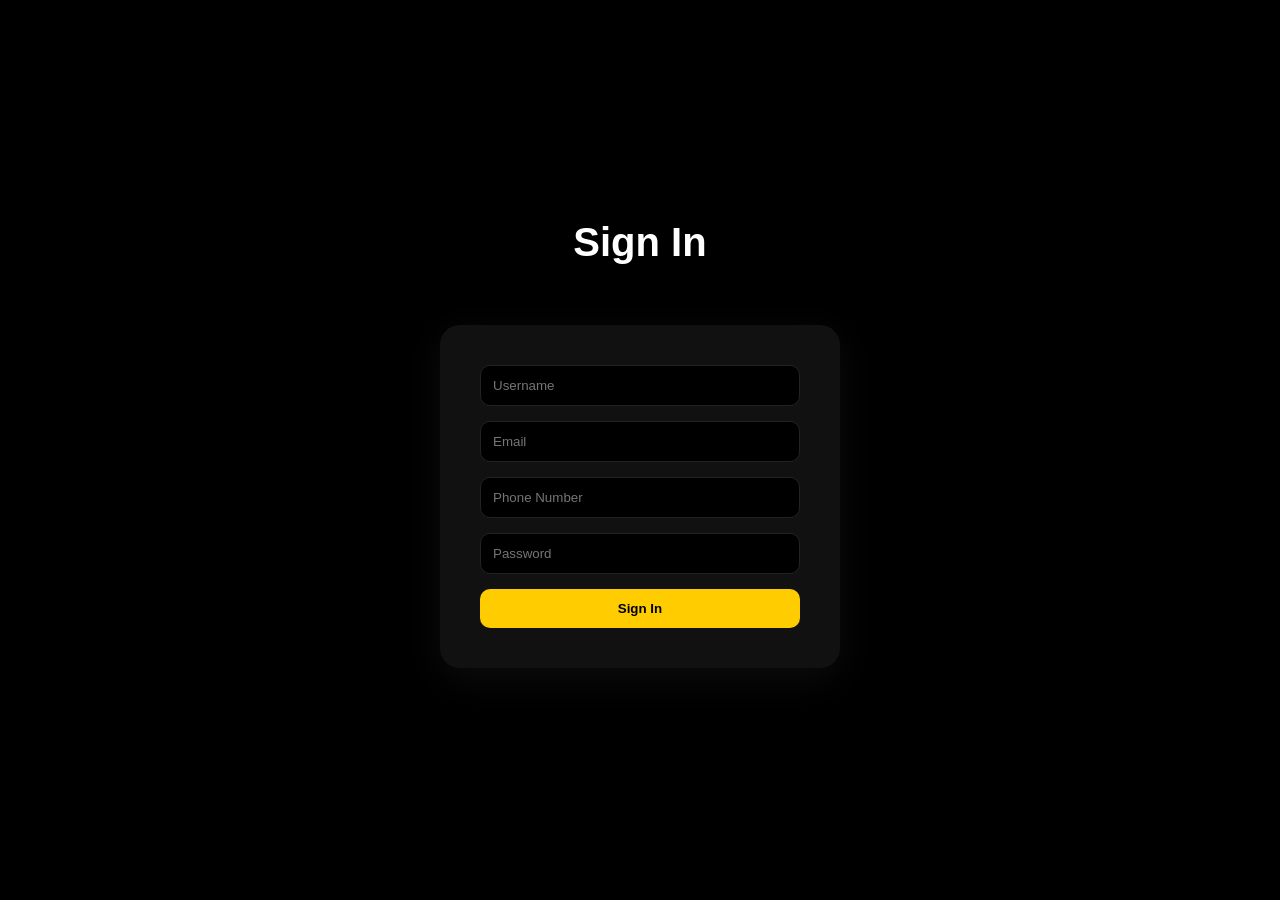
<file: index.html>
<!DOCTYPE html>
<html lang="en">
<head>
  <meta charset="UTF-8">
  <title>Food Website</title>

  <link rel="preconnect" href="https://fonts.googleapis.com">
  <link rel="preconnect" href="https://fonts.gstatic.com" crossorigin>
  <link href="https://fonts.googleapis.com/css2?family=Poppins:wght@300;400;600;700;800&display=swap" rel="stylesheet">

  <link rel="stylesheet" href="style.css">
</head>
<body>
<!-- NAVBAR -->
<header class="navbar">

  <div class="logo">Smoke <span> & </span> Spice</div>

  <nav class="nav-links">
    <a href="#">Home</a>
    <a href="menu.html">Menu</a>
    <a href="cart.html">Cart</a>
    <a href="contact.html">Contact</a>
  </nav>

  <div class="nav-right">
    <button class="order-btn">Order Now</button>
    <a href="login.html" class="signin">Sign In</a>
  </div>

</header>
<!-- HERO SECTION -->
<section class="hero">

  <div class="hero-content">
    <p class="tagline">we speak fluent food</p>

    <h1>
      NO MATTER WHICH<br>
      CORNER OF THE<br>
      WORLD <span>it's from.</span>
    </h1>

    <p class="desc">
      Freshly cooked global food bowls. From Tokyo to Tuscany,
      authentic flavours delivered fresh to your everyday.
    </p>

    <a href="menu.html">
  <button class="btn">Order Now →</button>
</a>

    <ul class="features">
      <li>Cooked to Order</li>
      <li>Menu Changes Weekly</li>
      <li>Everyday Pricing</li>
    </ul>
  </div>

  <!-- IMAGE + BADGES -->
  <div class="hero-image">
    <img src="image/one.jpg" alt="Food Bowl">

    <div class="badge rating">
      ⭐ 4.1
      <span>Rating</span>
    </div>

    <div class="badge customers">
      👥 7M+
      <span>Happy Customers</span>
    </div>
  </div>

</section>

<!-- NEXT SECTION -->
<section class="next-section">
  <h2>BOWLS BEYOND <span>BORDERS</span></h2>
  <p>
    Six promises that make us different. Six reasons to choose global
    flavours for your everyday.
  </p>
</section>

<!-- PROMISES GRID -->
<section class="promises-section">
  <div class="promises-grid">

    <div class="promise-card">
      <img src="image/two.jpg">
      <h3>MORE GLOBAL. MORE OFTEN.</h3>
      <p>From Seoul to Sicily, in your weekday bowl.</p>
    </div>

    <div class="promise-card">
      <img src="image/three.jpg">
      <h3>COOKED FRESH, NOT PREPPED AHEAD.</h3>
      <p>We fire up only after you order.</p>
    </div>

    <div class="promise-card">
      <img src="image/four.jpg">
      <h3>WHOLESOME INGREDIENTS.</h3>
      <p>No additives. Just real food.</p>
    </div>

    <div class="promise-card">
      <img src="image/five.jpg">
      <h3>FRESH VARIETY EVERY WEEK.</h3>
      <p>New bowls crafted by global chefs.</p>
    </div>

    <div class="promise-card">
      <img src="image/six.jpg">
      <h3>BALANCED, NOT BORING.</h3>
      <p>Flavour-first nutrition.</p>
    </div>

    <div class="promise-card">
      <img src="image/seven.jpg">
      <h3>MADE FOR EVERYDAY LIFE.</h3>
      <p>Great food, zero stress.</p>
    </div>

  </div>
</section>

<!-- VIDEO SECTION -->
<section class="cook-fresh">

  <h2 class="cook-title">
    SEE HOW WE <span>COOK FRESH</span>
  </h2>

  <div class="video-wrapper">
    <video autoplay muted loop playsinline>
      <source src="video/video.mp4" type="video/mp4">
    </video>
  </div>

  <div class="cook-features">
    <div class="cook-box">
      <h3>Fresh Ingredients</h3>
      <p>Sourced daily</p>
    </div>

    <div class="cook-box">
      <h3>Made to Order</h3>
      <p>Cooked after order</p>
    </div>

    <div class="cook-box">
      <h3>Expert Chefs</h3>
      <p>Global cuisine experts</p>
    </div>
  </div>

</section>

<!-- FINAL CTA -->
<section class="cta-section">
  <div class="cta-box">
    <h2>READY TO TASTE THE DIFFERENCE?</h2>
    <p>
      World-class flavours belong in your everyday.
    </p>

    <a href="menu.html" class="cta-btn">Order Online →</a>

    <div class="cta-tags">
      <span>• New menu every week</span>
      <span>• Everyday pricing</span>
    </div>
  </div>
</section>
<script src="script.js"></script>
<script>
if(sessionStorage.getItem("loggedIn") !== "true"){
  window.location.href = "login.html";
}
</script>
<script>
const elements = document.querySelectorAll(".promise-card, .cook-box");

window.addEventListener("scroll", () => {
  elements.forEach(el => {
    const pos = el.getBoundingClientRect().top;
    const screen = window.innerHeight;

    if (pos < screen - 100) {
      el.style.opacity = "1";
      el.style.transform = "translateY(0)";
    }
  });
});
</script>
</body>
</html>
</file>
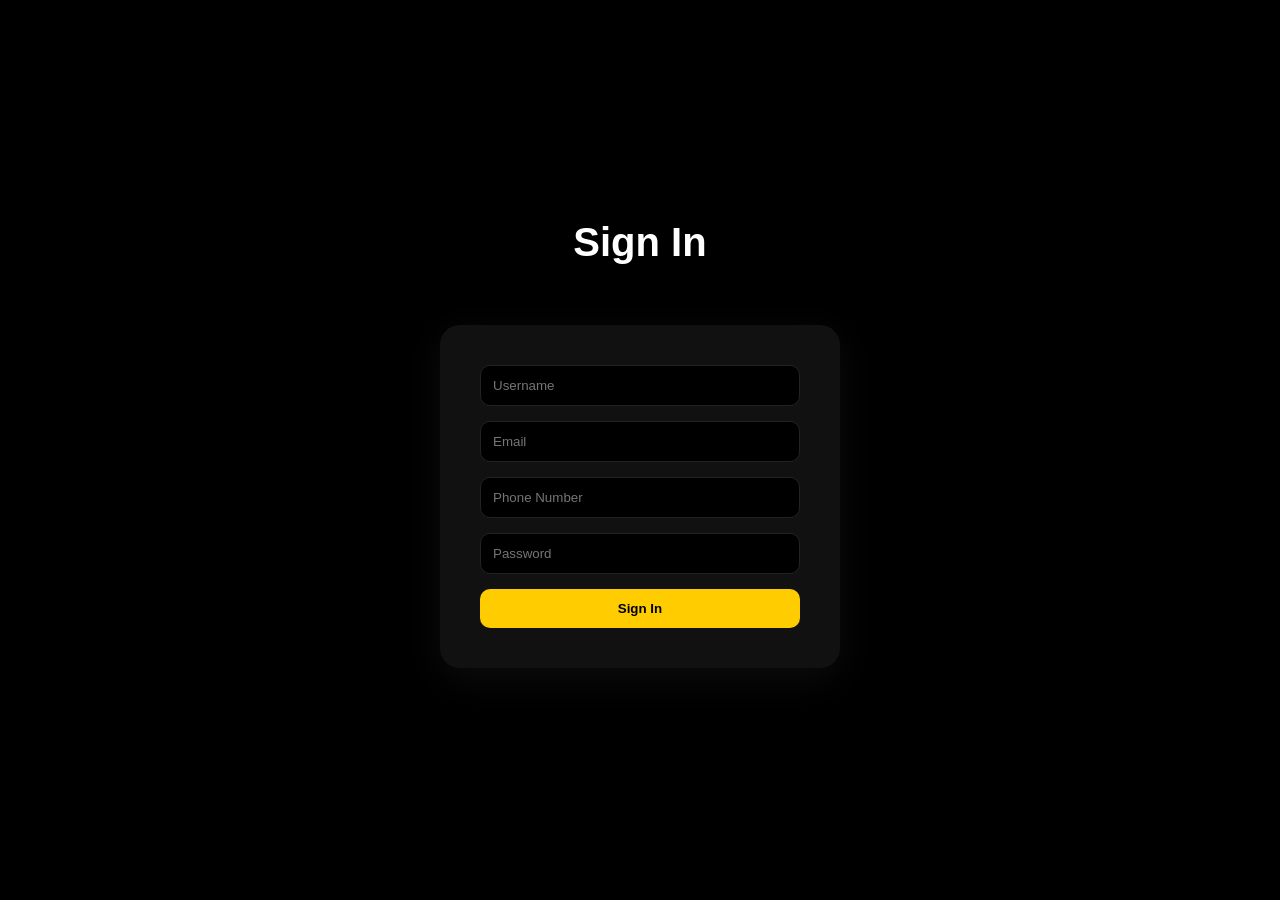
<file: cart.html>
<!DOCTYPE html>
<html>
<head>
  <title>Cart</title>
  <link rel="stylesheet" href="style.css">
</head>
<body>
<header class="navbar">

  <div class="logo">Smoke <span>& </span> Spice</div>

  <nav class="nav-links">
    <a href="index.html">Home</a>
    <a href="menu.html">Menu</a>
    <a href="cart.html">Cart</a>
    <a href="contact.html">Contact</a>
  </nav>

  <div class="nav-right">
    <button class="order-btn" onclick="showOrderPopup()">Order Now</button>
    <a href="login.html" class="signin">Sign In</a>
  </div>

</header>
<h1 class="cart-title">Your Cart</h1>
<div id="cart-items" style="padding:20px;"></div>

<h2 style="text-align:center;">Total: ₹<span id="total">0</span></h2>

<script src="script.js"></script>
<div id="order-popup" class="popup">
  <div class="popup-box">
    <h2>✅ Order Placed!!</h2>
    <p>Your delicious food is on the way 🍔</p>
  </div>
</div>

<!-- REVIEW POPUP (ADD HERE) -->
<div id="review-popup" class="popup">
  <div class="popup-box">
    <h2>⭐ Rate Your Experience</h2>

    <div class="stars">
      <span onclick="rate(1)">★</span>
      <span onclick="rate(2)">★</span>
      <span onclick="rate(3)">★</span>
      <span onclick="rate(4)">★</span>
      <span onclick="rate(5)">★</span>
    </div>

    <textarea id="review-text" placeholder="Write your review..."></textarea>

    <button onclick="submitReview()">Submit Review</button>
  </div>
</div>
<script>
if(sessionStorage.getItem("loggedIn") !== "true"){
  window.location.href = "login.html";
}
</script>
</body>
</html>
</file>
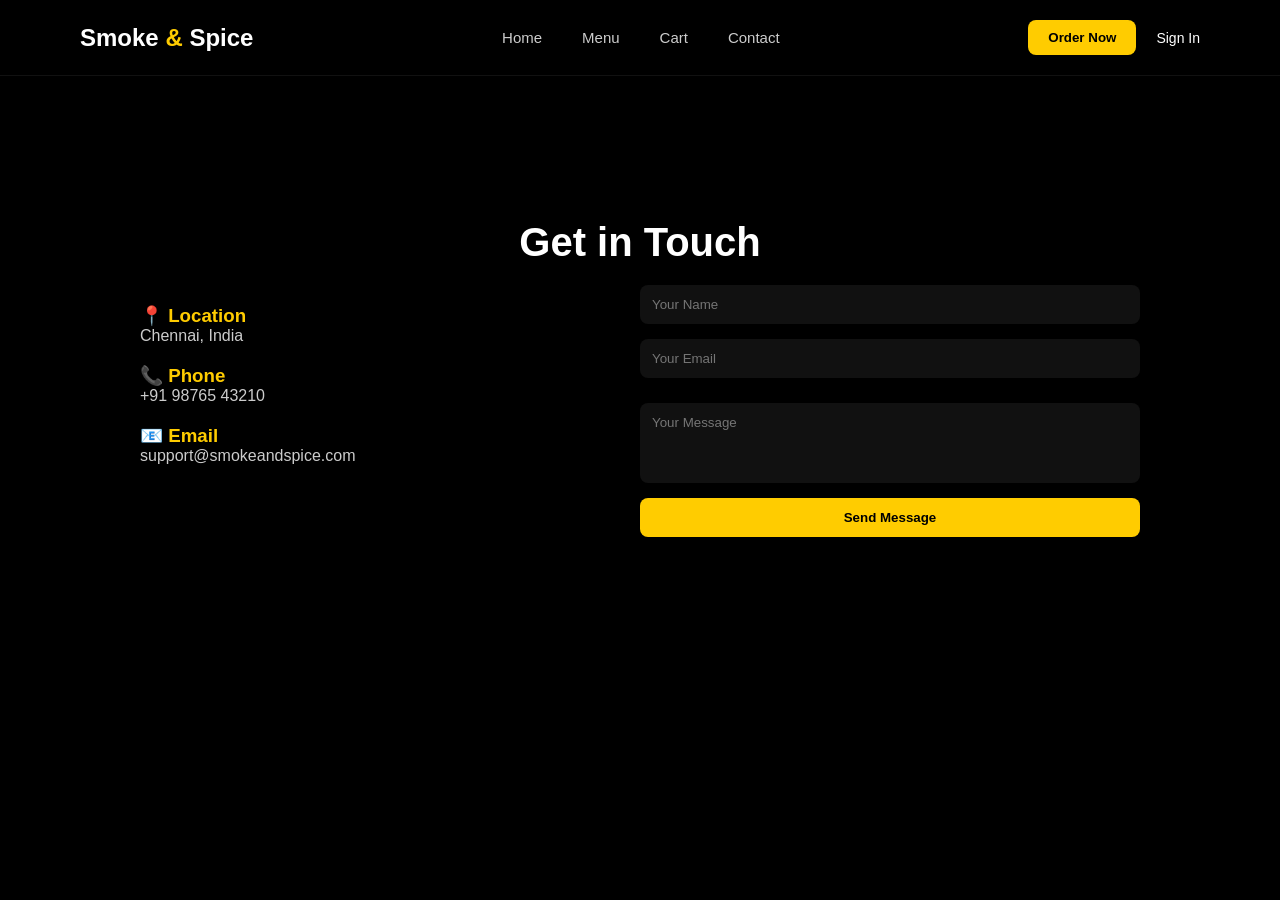
<file: contact.html>
<!DOCTYPE html>
<html lang="en">
<head>
  <meta charset="UTF-8">
  <title>Contact - Smoke & Spice</title>
  <link rel="stylesheet" href="style.css">
</head>
<body>

<!-- NAVBAR -->
<header class="navbar">

  <div class="logo">Smoke <span>&</span> Spice</div>

  <nav class="nav-links">
    <a href="index.html">Home</a>
    <a href="menu.html">Menu</a>
    <a href="cart.html">Cart</a>
    <a href="contact.html">Contact</a>
  </nav>

  <div class="nav-right">
    <button class="order-btn">Order Now</button>
    <a href="login.html" class="signin">Sign In</a>
  </div>

</header>

<!-- CONTACT SECTION -->
<section class="contact-section">

  <h1 class="contact-title">Get in Touch</h1>

  <div class="contact-container">

    <!-- LEFT SIDE -->
    <div class="contact-info">
      <h3>📍 Location</h3>
      <p>Chennai, India</p>

      <h3>📞 Phone</h3>
      <p>+91 98765 43210</p>

      <h3>📧 Email</h3>
      <p>support@smokeandspice.com</p>
    </div>

    <!-- RIGHT SIDE FORM -->
    <form class="contact-form">

      <input type="text" id="name" placeholder="Your Name" required 
pattern="[A-Za-z ]+" title="Only letters allowed">

<input type="email" id="email" placeholder="Your Email" required>

<textarea id="message" placeholder="Your Message" rows="5" required></textarea>

<button type="submit">Send Message</button>
    </form>

  </div>

</section>
<script>
document.querySelector(".contact-form").addEventListener("submit", function(e) {
  const name = document.getElementById("name").value;

  if (!/^[A-Za-z ]+$/.test(name)) {
    alert("Name should contain only letters!");
    e.preventDefault();
  }
});
</script>
</body>
</html>
</file>
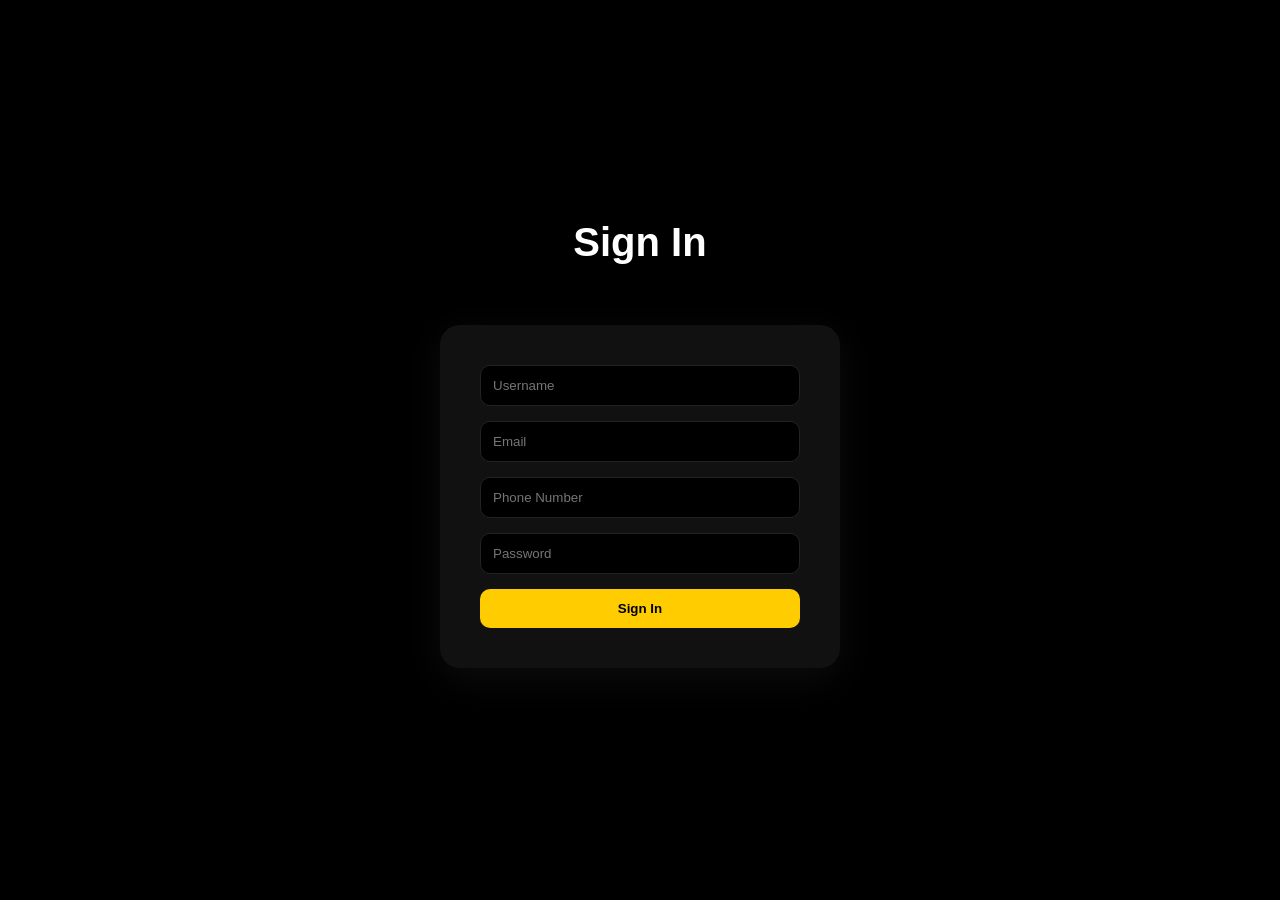
<file: login.html>
<!DOCTYPE html>
<html>
<head>
  <title>Login - Smoke & Spice</title>
  <link rel="stylesheet" href="style.css">
</head>
<body>

<section class="contact-section">

  <h1 class="contact-title">Sign In</h1>

  <form id="loginForm" class="contact-form">

  <input type="text" id="username" placeholder="Username" required>

  <input type="email" id="email" placeholder="Email" required>
  <p id="emailError" class="error">Invalid email format</p>

  <input type="text" id="phone" placeholder="Phone Number" required>
  <p id="phoneError" class="error">Enter 10 digit number</p>

  <input type="password" id="password" placeholder="Password" required>
  <p id="errorMsg" class="error">Password must be at least 8 characters</p>

  <button type="submit">Sign In</button>

  <p id="loginMsg">✅ Welcome back! Redirecting...</p>

</form>

</section>

<script>
document.getElementById("loginForm").addEventListener("submit", function(e){
  e.preventDefault();

  let user = document.getElementById("username").value;
  let email = document.getElementById("email").value;
  let phone = document.getElementById("phone").value;
  let pass = document.getElementById("password").value;

  let emailError = document.getElementById("emailError");
  let phoneError = document.getElementById("phoneError");
  let passError = document.getElementById("errorMsg");

  let valid = true;

  // Username check
  if(user.length < 3){
    alert("Username must be at least 3 characters");
    valid = false;
  }

  // Email validation
  let emailPattern = /^[^ ]+@[^ ]+\.[a-z]{2,3}$/;
  if(!email.match(emailPattern)){
    emailError.style.display = "block";
    valid = false;
  } else {
    emailError.style.display = "none";
  }

  // Phone validation
  let phonePattern = /^[0-9]{10}$/;
  if(!phone.match(phonePattern)){
    phoneError.style.display = "block";
    valid = false;
  } else {
    phoneError.style.display = "none";
  }

  // Password validation
  if(pass.length < 8){
    passError.style.display = "block";
    valid = false;
  } else {
    passError.style.display = "none";
  }

  if(valid){
    sessionStorage.setItem("loggedIn", "true");

    document.getElementById("loginMsg").style.display = "block";

    setTimeout(() => {
      window.location.href = "index.html";
    }, 1000);
  }
});
</script>
</body>
</html>
</file>
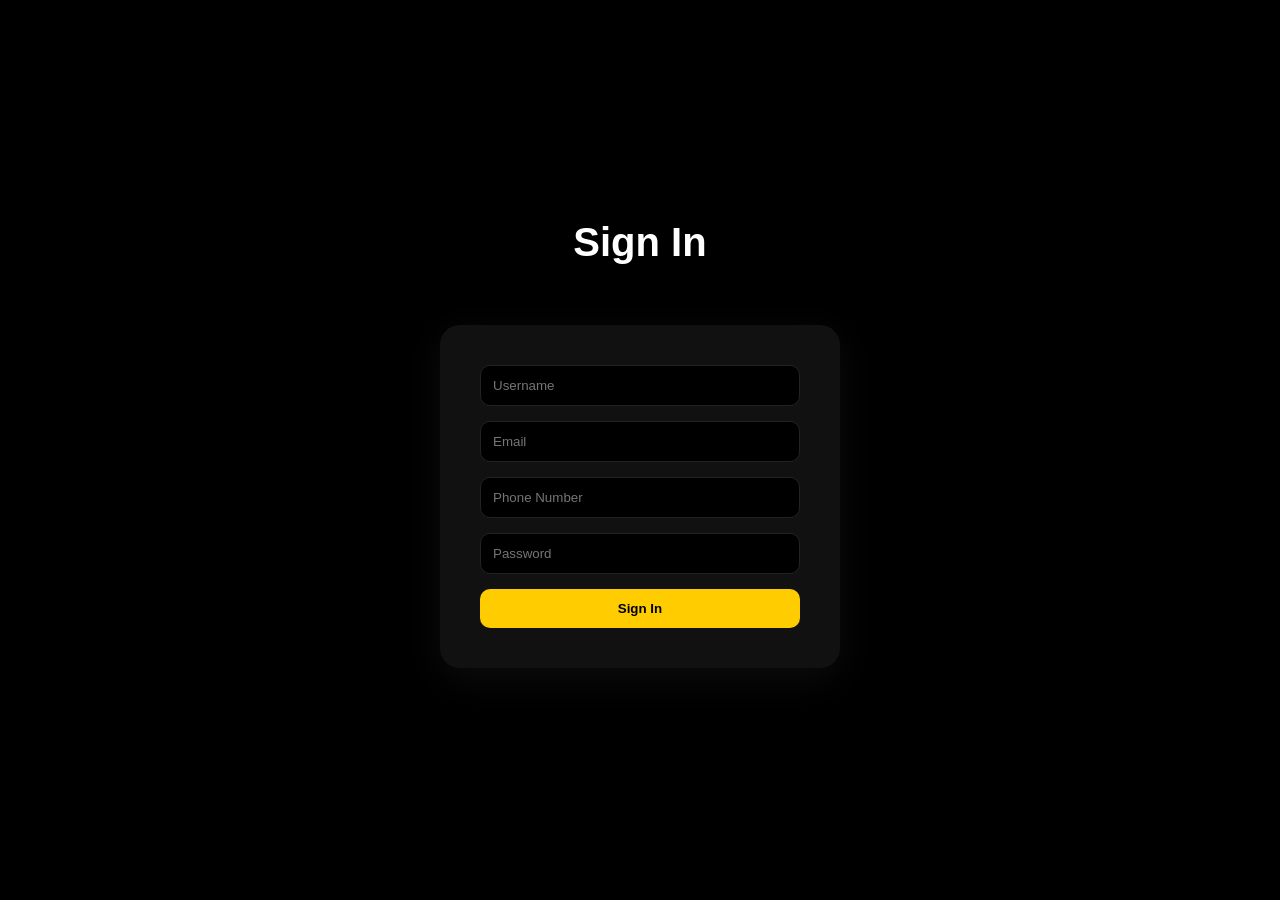
<file: menu.html>
<!DOCTYPE html>
<html lang="en">
<head>
  <meta charset="UTF-8">
  <title>Menu - Smoke & Spice</title>
  <link rel="stylesheet" href="style.css">
</head>
<body>

<!-- NAVBAR (same as your main page) -->
<header class="navbar">
  <div class="logo">Smoke <span>& </span> Spice</div>

  <nav class="nav-links">
    <a href="index.html">Home</a>
    <a href="menu.html">Menu</a>
    <a href="cart.html">Cart</a>
    <a href="contact.html">Contact</a>
  </nav>

  <div class="nav-right">
    <button class="order-btn">Order Now</button>
    <a href="login.html" class="signin">Sign In</a>
  </div>
</header>

<!-- MENU SECTION -->
<section class="menu-page">

  <h1 class="menu-title">Cravings Box</h1>

  <div class="menu-grid">

    <div class="menu-card">
      <img src="image/twelve.jpg">
      <h3>Chicken Burger</h3>
      <p>₹270</p>
      <button onclick="addToCart('Chicken Burger', 270)"> Add to Cart</button>
    </div>

    <div class="menu-card">
      <img src="image/thirteen.jpg">
      <h3>Crispy Chicken Fries</h3>
      <p>₹120</p>
      <button onclick="addToCart('Crispy Chicken Fries', 120)">Add to Cart</button>
    </div>

    <div class="menu-card">
      <img src="image/fourteen.jpg">
      <h3>Chicken Wrap</h3>
      <p>₹150</p>
      <button onclick="addToCart('Chicken Wrap', 150)">Add to Cart</button>
    </div>

    <div class="menu-card">
      <img src="image/fifteen.jpg">
      <h3>Chilli Chicken</h3>
      <p>₹250</p>
      <button onclick="addToCart('Chilli Chicken', 250)">Add to Cart</button>
    </div>
    <div class="menu-card">
  <img src="image/eight.jpg">
  <h3>Grilled Chicken Bowl</h3>
  <p>₹370</p>
  <button onclick="addToCart('Grilled Chicken Bowl', 370)">Add to Cart</button>
</div>

<div class="menu-card">
  <img src="image/nine.jpg">
  <h3>Nonveg Power Bowl</h3>
  <p>₹390</p>
  <button onclick="addToCart('Nonveg Power Bowl', 390)">Add to Cart</button>
</div>

<div class="menu-card">
  <img src="image/ten.jpg">
  <h3>Spicy chicken Noodles</h3>
  <p>₹180</p>
  <button onclick="addToCart('Spicy chicken Noodles', 180)">Add to Cart</button>
</div>

<div class="menu-card">
  <img src="image/eleven.jpg">
  <h3>Chicken Tikka</h3>
  <p>₹190</p>
  <button onclick="addToCart('Chicken Tikka', 190)">Add to Cart</button>
</div>
<div class="menu-card">
  <img src="image/Sixteen.jpg">
  <h3>Cola</h3>
  <p>₹75</p>
  <button onclick="addToCart('Cola', 75)">Add to Cart</button>
</div>

<div class="menu-card">
  <img src="image/eighteen.jpg">
  <h3>Lemon Soda</h3>
  <p>₹95</p>
  <button onclick="addToCart('Lemon Soda', 95)">Add to Cart</button>
</div>

<div class="menu-card">
  <img src="image/blue.jpg">
  <h3>Blue Mojito</h3>
  <p>₹145</p>
  <button onclick="addToCart('Blue Mojito', 145)">Add to Cart</button>
</div>

<div class="menu-card">
  <img src="image/red.jpg">
  <h3>Strawberry Basil Lemonade</h3>
  <p>₹125</p>
  <button onclick="addToCart('Strawberry Basil Lemonade', 125)">Add to Cart</button>
</div>

  </div>

</section>
<script src="script.js"></script>
<script>
if(sessionStorage.getItem("loggedIn") !== "true"){
  window.location.href = "login.html";
}
</script>

</body>
</html>
</file>
<file: style.css>
/* NAVBAR */
.navbar {
  position: fixed;
  top: 0;
  width: 100%;
  background: #000;
  display: flex;
  justify-content: space-between;
  align-items: center;
  padding: 20px 80px;
  z-index: 1000;
  border-bottom: 1px solid #111;
}

/* LOGO */
.logo {
  font-size: 24px;
  font-weight: 800;
  color: #fff;
}

.logo span {
  color: #ffcc00;
}

/* CENTER LINKS */
.nav-links {
  display: flex;
  gap: 40px;
}

.nav-links a {
  text-decoration: none;
  color: #ccc;
  font-size: 15px;
  transition: 0.3s;
}

.nav-links a:hover {
  color: #ffcc00;
}

/* RIGHT SIDE */
.nav-right {
  display: flex;
  align-items: center;
  gap: 20px;
}

/* ORDER BUTTON */
.order-btn {
  background: #ffcc00;
  color: #000;
  border: none;
  padding: 10px 20px;
  border-radius: 8px;
  font-weight: 600;
  cursor: pointer;
}

/* CART */
.cart {
  font-size: 20px;
  cursor: pointer;
}

/* SIGN IN */
.signin {
  color: #fff;
  text-decoration: none;
  font-size: 14px;
}
* {
  margin: 0;
  padding: 0;
  box-sizing: border-box;
  font-family: 'Poppins', sans-serif;
}

body {
  font-family: Arial, sans-serif;
  background: #000;
  color: #fff;
  overflow-y: auto; /* IMPORTANT */
}
html, body {
  margin: 0;
  padding: 0;
  overflow-y: auto;
}


/* HERO SECTION */
.hero {
  min-height: 100vh; /* NOT height */
  display: flex;
  align-items: center;
  justify-content: space-between;
  padding: 80px;
  background: black;
}

/* LEFT CONTENT */
.hero-content {
  max-width: 50%;
}

.tagline {
  color: #4cff00;
  font-style: italic;
  margin-bottom: 20px;
}

.hero h1 {
  font-size: 56px;
  line-height: 1.2;
}

.hero h1 span {
  color: #ffcc00;
}

.desc {
  margin: 20px 0;
  color: #ccc;
}

.btn {
  background: #ffcc00;
  color: #000;
  border: none;
  padding: 14px 28px;
  border-radius: 8px;
  font-size: 16px;
  cursor: pointer;
}

.features {
  display: flex;
  gap: 20px;
  margin-top: 20px;
  color: #aaa;
  list-style: none;
}

/* RIGHT IMAGE */
.hero-image {
  position: relative;
}

.hero-image img {
  width: 540px; 
  height:650px;      /* IMAGE HEIGHT FIX */
  border-radius: 28px;
  margin-top:40px;
  margin-bottom: 40px;
  margin-left: 40px;
  margin-right: 40px;
}

/* BADGES */
/* BADGES - MATCHING ORIGINAL WEBSITE STYLE */

.badge {
  /* PREMIUM BADGES */

  position: absolute;
  background: #111;
  color: #fff;
  padding: 14px 18px;
  border-radius: 16px;
  text-align: center;
  font-size: 18px;
  font-weight: 700;
  box-shadow: 0 10px 25px rgba(0,0,0,0.4);
  transition: all 0.3s ease;
}

/* small text */
.badge span {
  display: block;
  font-size: 12px;
  color: #aaa;
  margin-top: 4px;
}

/* hover effect */
.badge:hover {
  transform: translateY(-6px) scale(1.05);
  box-shadow: 0 15px 35px rgba(255, 204, 0, 0.2);
}

/* POSITION */
.rating {
  top: 20px;
  right: -60px;
}

.customers {
  bottom: -20px;
  left: -40px;
}



/* NEXT SECTION (SCROLL TARGET) */
.next-section {
  background: #fff;
  color: #000;
  padding: 120px 80px;
  text-align: center;
}

.next-section h2 {
  font-size: 40px;
  margin-bottom: 20px;
}
/* ================================
   BOWLS BEYOND BORDERS – DARK THEME
   ================================ */

.next-section {
  background-color: #000;
  padding: 60px 80px;
  text-align: center;
}

.next-section h2 {
  font-size: 44px;
  font-weight: 700;
  letter-spacing: 1.5px;
  color: #ffffff;
  margin-bottom: 10px;
  text-transform: uppercase;
}

.next-section h2 span {
  color: #ffcc00;
  font-weight: 800;
}


.next-section p {
  font-size: 18px;
  color: #b5b5b5;
  max-width: 720px;
  margin: 0 auto;
  line-height: 1.6;
}

/* =========================
   PROMISES GRID – DARK THEME
   ========================= */

.promises-section {
  background: #000;          /* Match your site */
  padding: 100px 80px;
  text-align: center;
}

.promises-intro {
  color: #b5b5b5;            /* Same as your text tone */
  font-size: 18px;
  max-width: 720px;
  margin: 0 auto 60px;
}

/* GRID LAYOUT */
.promises-grid {
  display: grid;
  grid-template-columns: repeat(3, 1fr);
  gap: 30px;
  max-width: 1100px;
  margin: 0 auto;
}

/* DARK CARD STYLE */
.promise-card {
  background: #111;          /* Dark card like your badges */
  border-radius: 20px;
  padding: 20px;
  box-shadow: 0 10px 30px rgba(255,255,255,0.03);
  text-align: left;
  border: 1px solid #1a1a1a;
}

.promise-card img {
  width: 100%;
  border-radius: 15px;
  margin-bottom: 15px;
}

/* TEXT COLORS TO MATCH YOUR SITE */
.promise-card h3 {
  font-size: 18px;
  height: 48px;        /* SAME HEIGHT FOR ALL */
  object-fit: cover;    /* IMPORTANT */
  margin-bottom: 8px;
  color: #ffffff;
}

.promise-card p {
  color: #b5b5b5;
  font-size: 14px;
}

/* RESPONSIVE */
@media (max-width: 900px) {
  .promises-grid {
    grid-template-columns: repeat(2, 1fr);
  }
}

@media (max-width: 600px) {
  .promises-grid {
    grid-template-columns: 1fr;
  }
}

/* =========================
   VIDEO SECTION – DARK THEME
   ========================= */

.cook-fresh {
  background: #000;
  padding: 100px 80px;
  text-align: center;
}

.cook-title {
  font-size: 44px;
  color: #fff;
  margin-bottom: 40px;
  text-transform: uppercase;
}

.cook-title span {
  color: #ffcc00;
}

/* VIDEO CONTAINER */
  .video-wrapper {
  max-width: 900px;
  aspect-ratio: 16 / 9;
  margin: 0 auto 60px;
}

.video-wrapper video {
  width: 100%;
  height: 100%;
}


/* FEATURES BELOW VIDEO */
.cook-features {
  display: grid;
  grid-template-columns: repeat(3, 1fr);
  gap: 40px;
  max-width: 900px;
  margin: 0 auto;
}

.cook-box h3 {
  color: #ffcc00;
  font-size: 20px;
  margin-bottom: 8px;
}

.cook-box p {
  color: #b5b5b5;
  font-size: 15px;
}

/* RESPONSIVE */
@media (max-width: 900px) {
  .cook-features {
    grid-template-columns: 1fr;
  }

  .cook-fresh {
    padding: 80px 20px;
  }
}

/* =========================
   FINAL CTA SECTION
   ========================= */

.cta-section {
  background: #000;          /* matches your site */
  padding: 80px 80px 120px;
  display: flex;
  justify-content: center;
}

.cta-box {
  background: linear-gradient(135deg, #ffd33b, #ffbf00);
  width: 100%;
  max-width: 1100px;
  padding: 80px 60px;
  border-radius: 30px;
  text-align: center;
}

.cta-box h2 {
  font-size: 40px;
  color: #000;
  margin-bottom: 15px;
}

.cta-box p {
  color: #333;
  max-width: 650px;
  margin: 0 auto 35px;
  font-size: 16px;
}

/* SINGLE CENTER BUTTON */
.cta-btn {
  background: #ffffff;
  color: #000;
  border: none;
  padding: 14px 32px;
  border-radius: 10px;
  font-size: 16px;
  cursor: pointer;
  font-weight: 600;
}

/* SMALL TAG LINE BELOW */
.cta-tags {
  margin-top: 20px;
  color: #444;
  font-size: 14px;
  display: flex;
  justify-content: center;
  gap: 25px;
}

/* RESPONSIVE */
@media (max-width: 768px) {
  .cta-section {
    padding: 60px 20px 100px;
  }

  .cta-box {
    padding: 60px 30px;
  }

  .cta-box h2 {
    font-size: 28px;
  }

  .cta-tags {
    flex-direction: column;
    gap: 8px;
  }
}
.video-wrapper video {
  width: 100%;
  border-radius: 20px;
  box-shadow: 0 10px 40px rgba(255,255,255,0.05);
}
/* MENU PAGE */
.menu-page {
  background: #000;
  color: #fff;
  padding: 120px 80px;
  text-align: center;
}

.menu-title {
  font-size: 42px;
  color: #ffcc00;
  margin-bottom: 50px;
}

/* GRID */
.menu-grid {
  display: grid;
  grid-template-columns: repeat(4, 1fr);
  gap: 30px;
}

/* CARD */
.menu-card {
  background: #111;
  padding: 20px;
  border-radius: 20px;
  text-align: center;
  transition: 0.3s;
}

.menu-card img {
  width: 100%;
  border-radius: 15px;
  margin-bottom: 15px;
}

.menu-card h3 {
  margin-bottom: 10px;
}

.menu-card p {
  color: #ffcc00;
  margin-bottom: 15px;
}

/* BUTTON */
.menu-card button {
  background: #ffcc00;
  border: none;
  padding: 10px 20px;
  border-radius: 8px;
  cursor: pointer;
}

/* HOVER EFFECT */
.menu-card:hover {
  transform: translateY(-10px);
}

.menu-card img {
  width: 100%;
  height: 360px;        /* FIXED HEIGHT */
  object-fit: cover;    /* IMPORTANT */
  border-radius: 15px;
}
body {
  margin-top: 100px;
}
/* CART PAGE */
#cart-items {
  max-width: 900px;
  margin: auto;
}

.cart-card {
  background: #111;
  border-radius: 15px;
  padding: 20px;
  margin: 20px 0;
  color: #fff;
  display: flex;
  justify-content: space-between;
  align-items: center;
}

.cart-card h3 {
  margin-bottom: 5px;
}

.cart-card p {
  color: #ffcc00;
}

.qty {
  display: flex;
  align-items: center;
  gap: 10px;
}

.qty button {
  background: #ffcc00;
  border: none;
  padding: 5px 12px;
  border-radius: 5px;
  cursor: pointer;
}

/* TOTAL */
#total {
  color: #ffcc00;
}
.cart-title {
  text-align: center;
  font-size: 40px;
  margin-bottom: 30px;
}
/* POPUP BACKGROUND */
.popup {
  position: fixed;
  top: 0;
  left: 0;
  width: 100%;
  height: 100%;
  background: rgba(0,0,0,0.8);
  display: none;
  justify-content: center;
  align-items: center;
  z-index: 2000;
}

/* POPUP BOX */
.popup-box {
  background: #111;
  padding: 40px 60px;
  border-radius: 20px;
  text-align: center;
  border: 1px solid #222;
  box-shadow: 0 20px 60px rgba(255,204,0,0.2);
  animation: pop 0.3s ease;
}

.popup-box h2 {
  color: #ffcc00;
  margin-bottom: 10px;
}

.popup-box p {
  color: #ccc;
}

/* ANIMATION */
@keyframes pop {
  from {
    transform: scale(0.7);
    opacity: 0;
  }
  to {
    transform: scale(1);
    opacity: 1;
  }
}
/* CONTACT PAGE */
.contact-section {
  padding: 120px 80px;
  background: #000;
  color: #fff;
}

.contact-title {
  text-align: center;
  font-size: 42px;
  margin-bottom: 50px;
}

.contact-container {
  display: flex;
  justify-content: space-between;
  gap: 50px;
  max-width: 1000px;
  margin: auto;
}

/* LEFT SIDE */
.contact-info h3 {
  color: #ffcc00;
  margin-top: 20px;
}

.contact-info p {
  color: #ccc;
}

/* FORM */
.contact-form {
  display: flex;
  flex-direction: column;
  width: 50%;
}

.contact-form input,
.contact-form textarea {
  margin-bottom: 15px;
  padding: 12px;
  border: none;
  border-radius: 8px;
  background: #111;
  color: #fff;
}

.contact-form button {
  background: #ffcc00;
  border: none;
  padding: 12px;
  border-radius: 8px;
  cursor: pointer;
  font-weight: 600;
}
.cta-btn {
  text-decoration: none;   /* REMOVE UNDERLINE */
}
/* LOGIN PAGE STYLING */
body {
  background: #000;
  color: #fff;
}

/* Center the form */
#loginForm {
  max-width: 400px;
  margin: 60px auto;
  padding: 40px;
  background: #111;
  border-radius: 20px;
  box-shadow: 0 10px 40px rgba(255,255,255,0.05);
  text-align: center;
}

/* Title */
.contact-title {
  text-align: center;
  font-size: 40px;
  margin-bottom: 20px;
}

/* Inputs */
#loginForm input {
  width: 100%;
  padding: 12px;
  margin-bottom: 15px;
  border: none;
  border-radius: 10px;
  background: #000;
  color: #fff;
  border: 1px solid #222;
}

/* Button */
#loginForm button {
  width: 100%;
  padding: 12px;
  background: #ffcc00;
  color: #000;
  border: none;
  border-radius: 10px;
  font-weight: 600;
  cursor: pointer;
}

/* Hover effect */
#loginForm button:hover {
  background: #ffd633;
}

/* Success message */
#loginMsg {
  margin-top: 10px;
  color: #4cff00;
}
/* ===== LOGIN ANIMATIONS ===== */

/* Page fade in */
body {
  animation: fadeIn 1s ease-in-out;
}

@keyframes fadeIn {
  from {
    opacity: 0;
  }
  to {
    opacity: 1;
  }
}

/* Form animation */
#loginForm {
  animation: slideUp 0.8s ease;
}

@keyframes slideUp {
  from {
    transform: translateY(60px);
    opacity: 0;
  }
  to {
    transform: translateY(0);
    opacity: 1;
  }
}

/* Input focus glow */
#loginForm input:focus {
  outline: none;
  border: 1px solid #ffcc00;
  box-shadow: 0 0 10px rgba(255, 204, 0, 0.5);
  transition: 0.3s;
}

/* Button hover effect */
#loginForm button {
  transition: all 0.3s ease;
}

#loginForm button:hover {
  transform: scale(1.05);
  box-shadow: 0 5px 20px rgba(255, 204, 0, 0.4);
}

/* Button click effect */
#loginForm button:active {
  transform: scale(0.95);
}

/* Logo animation */
.logo {
  animation: fadeDown 0.8s ease;
}

@keyframes fadeDown {
  from {
    transform: translateY(-40px);
    opacity: 0;
  }
  to {
    transform: translateY(0);
    opacity: 1;
  }
}
/* HERO TEXT ANIMATION */
.hero-content h1 {
  animation: fadeUp 1s ease;
}

.hero-content .desc {
  animation: fadeUp 1.3s ease;
}

.hero-content .btn {
  animation: fadeUp 1.6s ease;
}

@keyframes fadeUp {
  from {
    opacity: 0;
    transform: translateY(40px);
  }
  to {
    opacity: 1;
    transform: translateY(0);
  }
}
.hero-image img {
  transition: transform 0.5s ease;
}

.hero-image img:hover {
  transform: scale(1.05);
}.badge {
  animation: float 3s ease-in-out infinite;
}

@keyframes float {
  0% { transform: translateY(0); }
  50% { transform: translateY(-10px); }
  100% { transform: translateY(0); }
}
.promise-card {
  transition: all 0.3s ease;
}

.promise-card:hover {
  transform: translateY(-10px) scale(1.03);
  box-shadow: 0 15px 40px rgba(255, 204, 0, 0.2);
}
.btn:hover {
  background: #ffd633;
  transform: scale(1.05);
  transition: 0.3s;
}
.promise-card,
.cook-box {
  opacity: 0;
  transform: translateY(50px);
  transition: all 0.6s ease;
}/* CART ITEMS */
.cart-card {
  animation: slideIn 0.5s ease;
}

@keyframes slideIn {
  from {
    transform: translateX(60px);
    opacity: 0;
  }
  to {
    transform: translateX(0);
    opacity: 1;
  }
}.qty button:hover {
  transform: scale(1.1);
  transition: 0.2s;
}/* CONTACT FORM ANIMATION */
.contact-form {
  animation: fadeUp 0.8s ease;
}

.contact-info {
  animation: fadeUp 1s ease;
}

/* reuse same animation */
@keyframes fadeUp {
  from {
    opacity: 0;
    transform: translateY(40px);
  }
  to {
    opacity: 1;
    transform: translateY(0);
  }
}.contact-form input:focus,
.contact-form textarea:focus {
  outline: none;
  border: 1px solid #ffcc00;
  box-shadow: 0 0 10px rgba(255, 204, 0, 0.5);
}html {
  scroll-behavior: smooth;
}
/* POPUP BACKGROUND */
.popup {
  position: fixed;
  top: 0;
  left: 0;
  width: 100%;
  height: 100%;
  background: rgba(0,0,0,0.7);
  display: none;
  justify-content: center;
  align-items: center;
  z-index: 1000;
}

/* POPUP BOX */
.popup-box {
  background: #111;
  padding: 30px;
  border-radius: 20px;
  text-align: center;
  width: 320px;
  color: #fff;
}

/* STARS */
.stars {
  font-size: 30px;
  margin: 15px 0;
}

.stars span {
  cursor: pointer;
  color: #555;
}

.stars span.active {
  color: #ffcc00;
}

/* TEXTAREA */
textarea {
  width: 100%;
  height: 80px;
  border-radius: 10px;
  border: none;
  padding: 10px;
  margin-top: 10px;
  resize: none;
}

/* BUTTON */
.popup-box button {
  margin-top: 15px;
  background: #ffcc00;
  border: none;
  padding: 10px 20px;
  border-radius: 8px;
  cursor: pointer;
}#errorMsg {
  margin-top: 8px;
  color: #ff4d4d;
  animation: shake 0.3s;
}

@keyframes shake {
  0% {transform: translateX(0);}
  25% {transform: translateX(-5px);}
  50% {transform: translateX(5px);}
  75% {transform: translateX(-5px);}
  100% {transform: translateX(0);}
}.error {
  color: #ff4d4d;
  font-size: 13px;
  display: none;
  margin-top: 5px;
}

#loginMsg {
  color: #00ffcc;
  display: none;
  margin-top: 10px;
}
</file>
